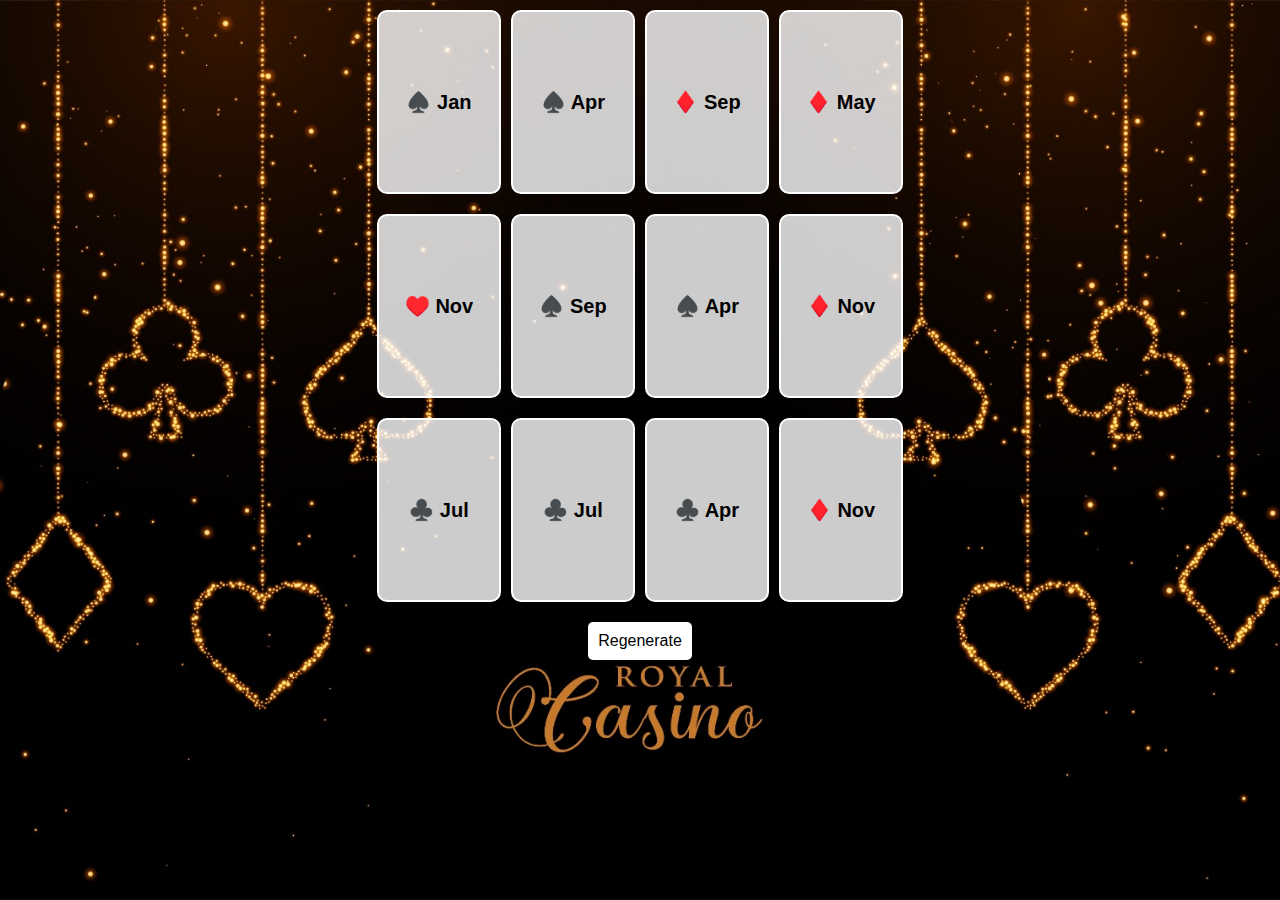
<file: card/card.html>
<!DOCTYPE html>
<html lang="en">
<head>
    <meta charset="UTF-8">
    <meta name="viewport" content="width=device-width, initial-scale=1.0">
    <title>Card Shuffle Game</title>
    <style>
        body {
            display: flex;
            flex-direction: column;
            align-items: center;
            height: 100vh;
            margin: 0;
            background-image: url('bg.jpg'); /* Replace 'background-image.jpg' with your image file */
            background-size: cover;
            background-repeat: no-repeat;
            background-position: center;
            color: #fff;
            font-family: 'Arial', sans-serif;
        }

        #game-container {
            display: grid;
            grid-template-columns: repeat(4, 1fr);
            gap: 10px;
            margin-bottom: 20px;
        }

        .card {
            color: black;
            width: 120px;
            height: 180px;
            border: 2px solid #fff;
            border-radius: 10px;
            display: flex;
            justify-content: center;
            align-items: center;
            font-size: 20px;
            font-weight: bold;
            cursor: pointer;
            background-color: rgba(255, 255, 255, 0.8); /* Semi-transparent white background */
            margin-top: 10px;
        }

        button {
            color: black;
            padding: 10px;
            font-size: 16px;
            cursor: pointer;
            background-color: #fff;
            border: none;
            border-radius: 5px;
        }
    </style>
</head>
<body>
    <div id="game-container"></div>
    <button onclick="regenerate()">Regenerate</button>

    <script>
        document.addEventListener('DOMContentLoaded', function() {
            regenerate();
        });

        function regenerate() {
            const suits = ['♣️', '♠️', '♥️', '♦️'];
            const months = ['Jan', 'Feb', 'Mar', 'Apr', 'May', 'Jun', 'Jul', 'Aug', 'Sep', 'Oct', 'Nov', 'Dec'];

            const cards = [];

            // Generate a deck of cards with random suits and months
            for (let i = 0; i < 4; i++) {
                for (let j = 0; j < 3; j++) {
                    const randomSuit = suits[Math.floor(Math.random() * suits.length)];
                    const randomMonth = months[Math.floor(Math.random() * months.length)];
                    cards.push({ suit: randomSuit, month: randomMonth });
                }
            }

            // Shuffle the deck of cards
            cards.sort(() => Math.random() - 0.5);

            // Display the shuffled cards on the grid
            const gameContainer = document.getElementById('game-container');
            gameContainer.innerHTML = '';

            cards.forEach(card => {
                const cardElement = document.createElement('div');
                cardElement.classList.add('card');
                cardElement.textContent = card.suit + ' ' + card.month;
                gameContainer.appendChild(cardElement);
            });
        }
    </script>
</body>
</html>
</file>
